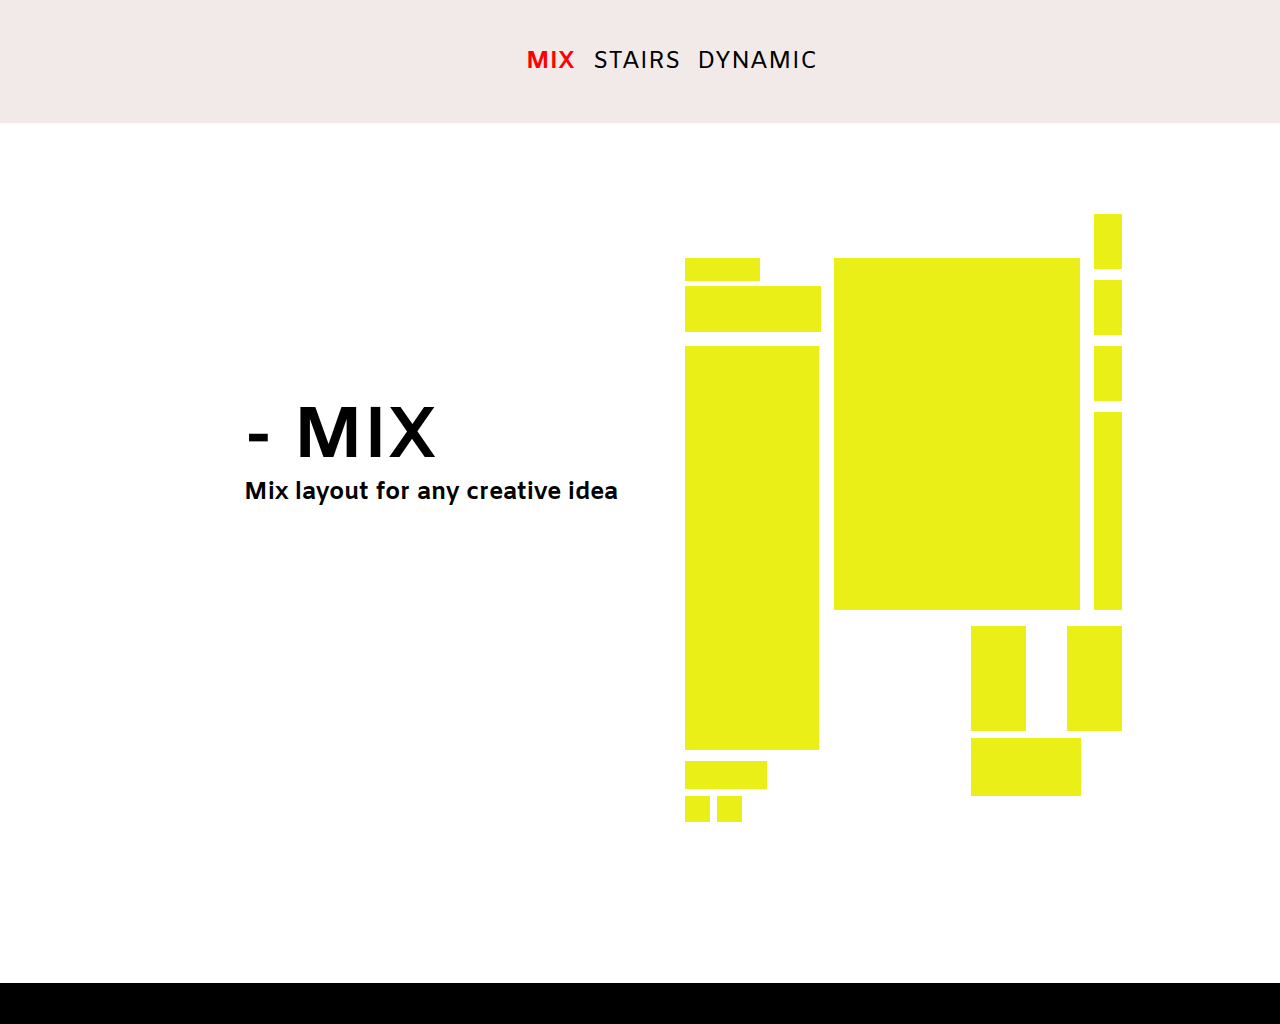
<file: index.html>
<!DOCTYPE html>
<html lang="en">

<head>
    <link rel="stylesheet" type="text/css" href="//fonts.googleapis.com/css?family=Amiko" />
    <link rel="stylesheet" href="css/styles_ex3.css">
    <meta charset="UTF-8">
    <meta http-equiv="X-UA-Compatible" content="IE=edge">
    <meta name="viewport" content="width=device-width, initial-scale=1.0">
    <title>ex3</title>
</head>

<body>
    <div id="Desktop">
        <header>
            <nav class="flex-container">
                <ul>
                    <li><a href="#" class="flex_item1 selected">MIX</a></li>
                    <li><a href="./layout2.html" class="flex_item2">STAIRS</a></li>
                    <li><a href="./layout3.html" class="flex_item3">DYNAMIC</a></li>
                </ul>
            </nav>
        </header>
        <main>
            <div class="layout1-main">
                <h1>- MIX</h1>
                <p>Mix layout for any creative idea</p>
                <div class="THE_MIX">
                    <div id="rec1"></div>
                    <div id="rec2"></div>
                    <div id="rec3"></div>
                    <div id="rec4"></div>
                    <div id="rec5"></div>
                    <div id="rec6"></div>
                    <div id="rec7"></div>
                    <div id="rec8"></div>
                    <div id="rec9"></div>
                    <div id="rec10"></div>
                    <div id="rec11"></div>
                    <div id="rec12"></div>
                    <div id="rec13"></div>
                    <div id="rec14"></div>
                </div>
            </div>
        </main>
        <footer>
            <div class="footer_rec">
            </div>
        </footer>
    </div>
</body>

</html>
</file>
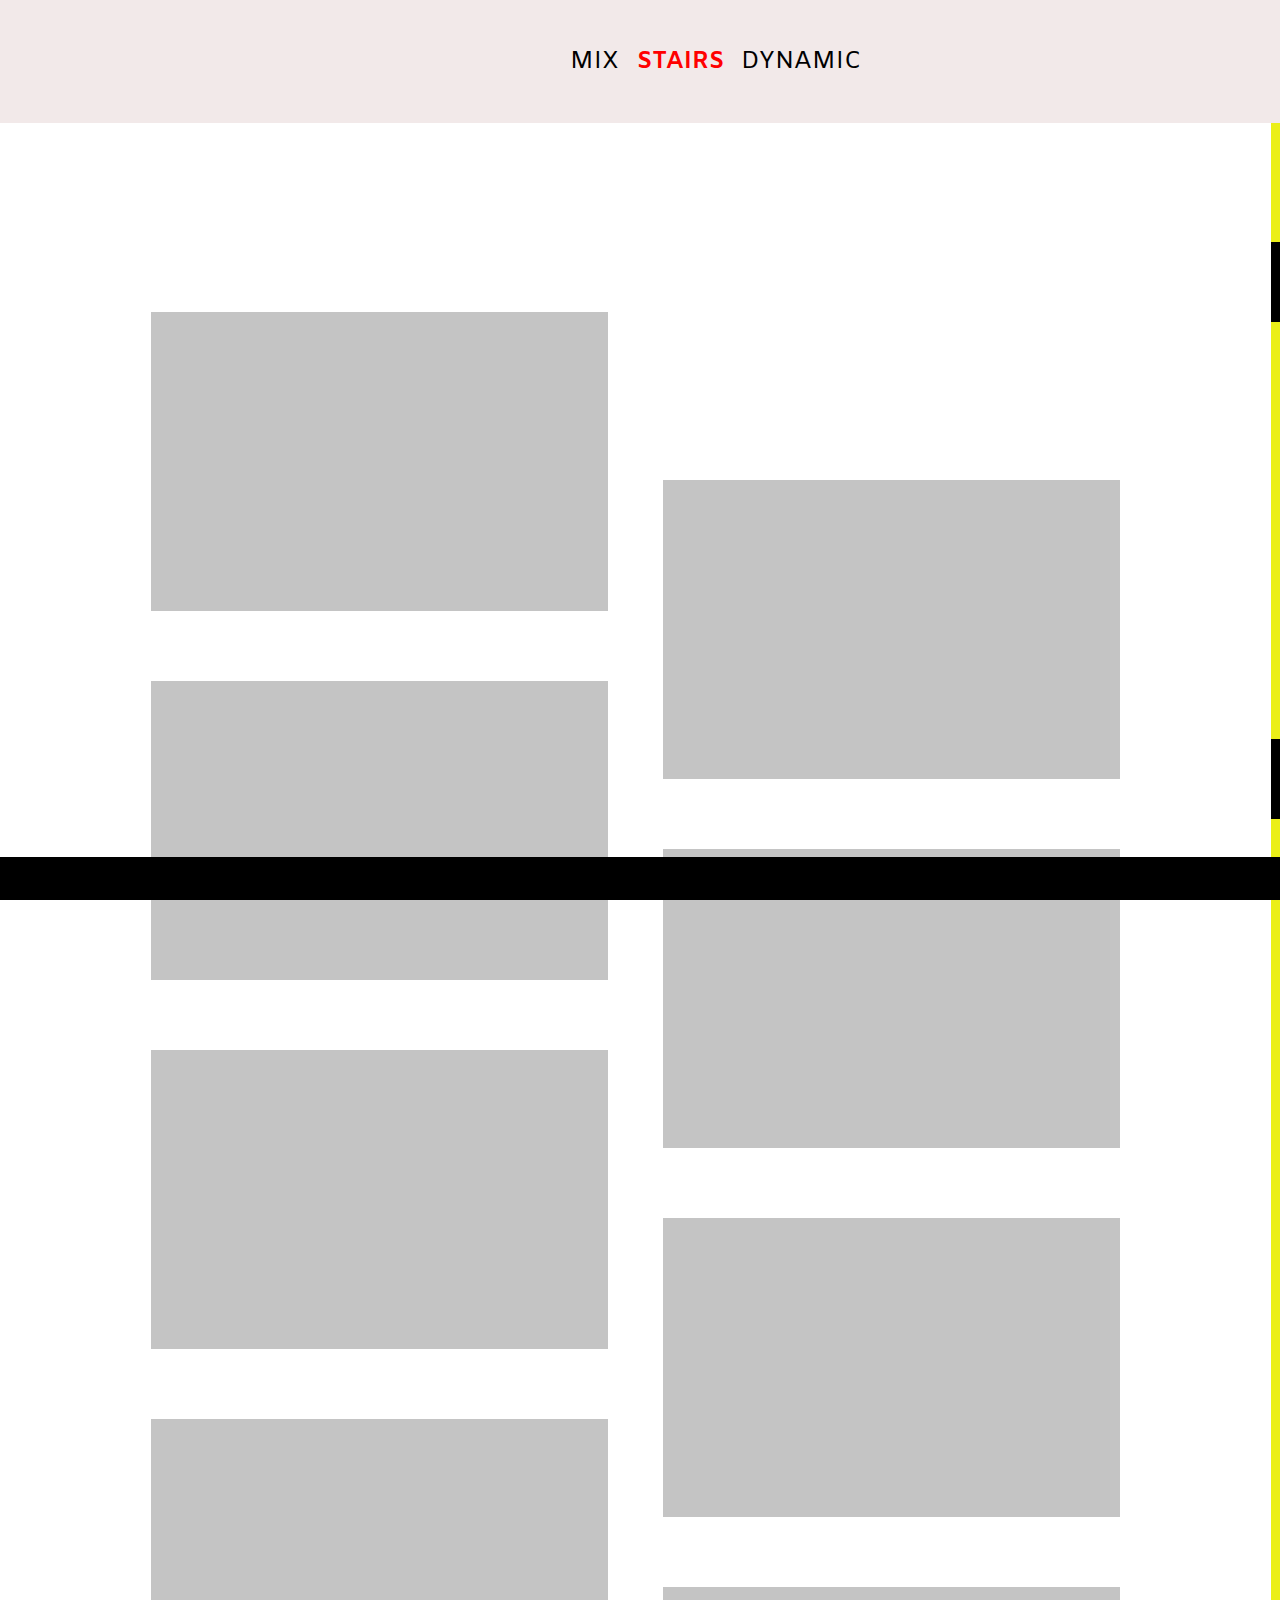
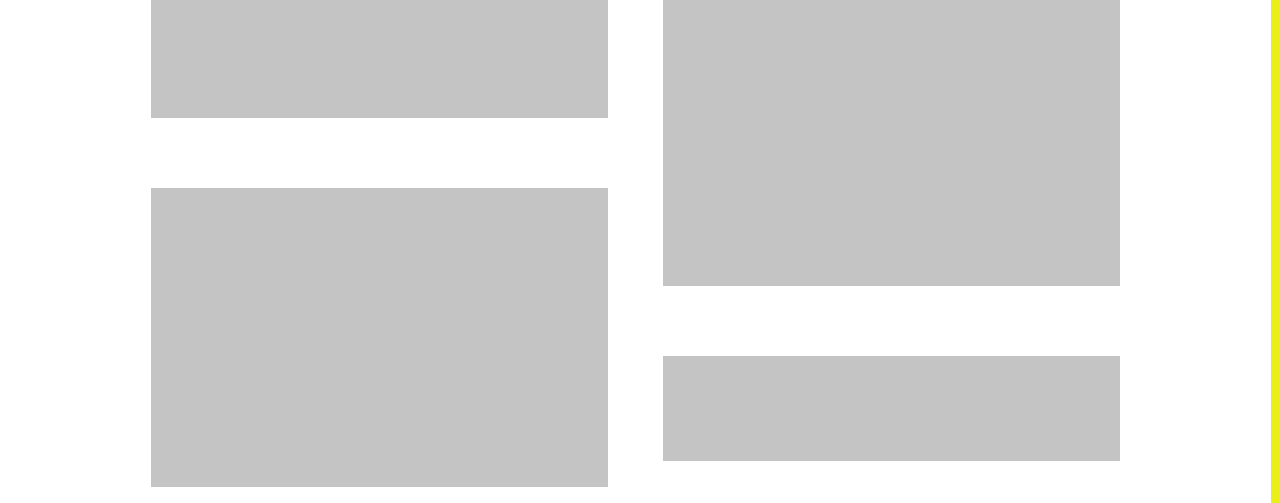
<file: layout2.html>
<!DOCTYPE html>
<html lang="en">

<head>
    <link rel="stylesheet" type="text/css" href="//fonts.googleapis.com/css?family=Amiko" />
    <link rel="stylesheet" href="css/styles_ex3.css">
    <meta charset="UTF-8">
    <meta http-equiv="X-UA-Compatible" content="IE=edge">
    <meta name="viewport" content="width=device-width, initial-scale=1.0">
    <title>layout2</title>
</head>

<body id="layout2">

    <header>

        <nav>

            <ul>
                <li><a href="./index.html" class="flex_item1">MIX</a></li>
                <li><a href="#" class="flex_item2 selected">STAIRS</a></li>
                <li><a href="./layout3.html" class="flex_item3">DYNAMIC</a></li>
            </ul>



        </nav>

    </header>

    <main id="wrapper">
        <section>
            <div></div>
            <div></div>
            <div></div>
            <div></div>
            <div></div>
        </section>

        <section>
            <div></div>
            <div></div>
            <div></div>
            <div></div>
            <div></div>
        </section>

        <section>

            <div>
                <div></div>
                <div></div>
                <div></div>


            </div>

            <div class="name">

                <ul>
                    <li><a href="https://en.wikipedia.org/wiki/Protein">R</a></li>
                    <li><a href="https://en.wikipedia.org/wiki/Carbohydrate">E</a></li>
                    <li><a href="https://en.wikipedia.org/wiki/Weight_training">G</a></li>
                    <li><a href="https://en.wikipedia.org/wiki/List_of_weight_training_exercises">E</a></li>
                    <li><a href="https://en.wikipedia.org/wiki/Strength_training">V</a></li>



                </ul>



            </div>


        </section>





    </main>




    <footer>

        <div class="footer_rec_layout2">
        </div>


    </footer>
</body>

</html>
</file>
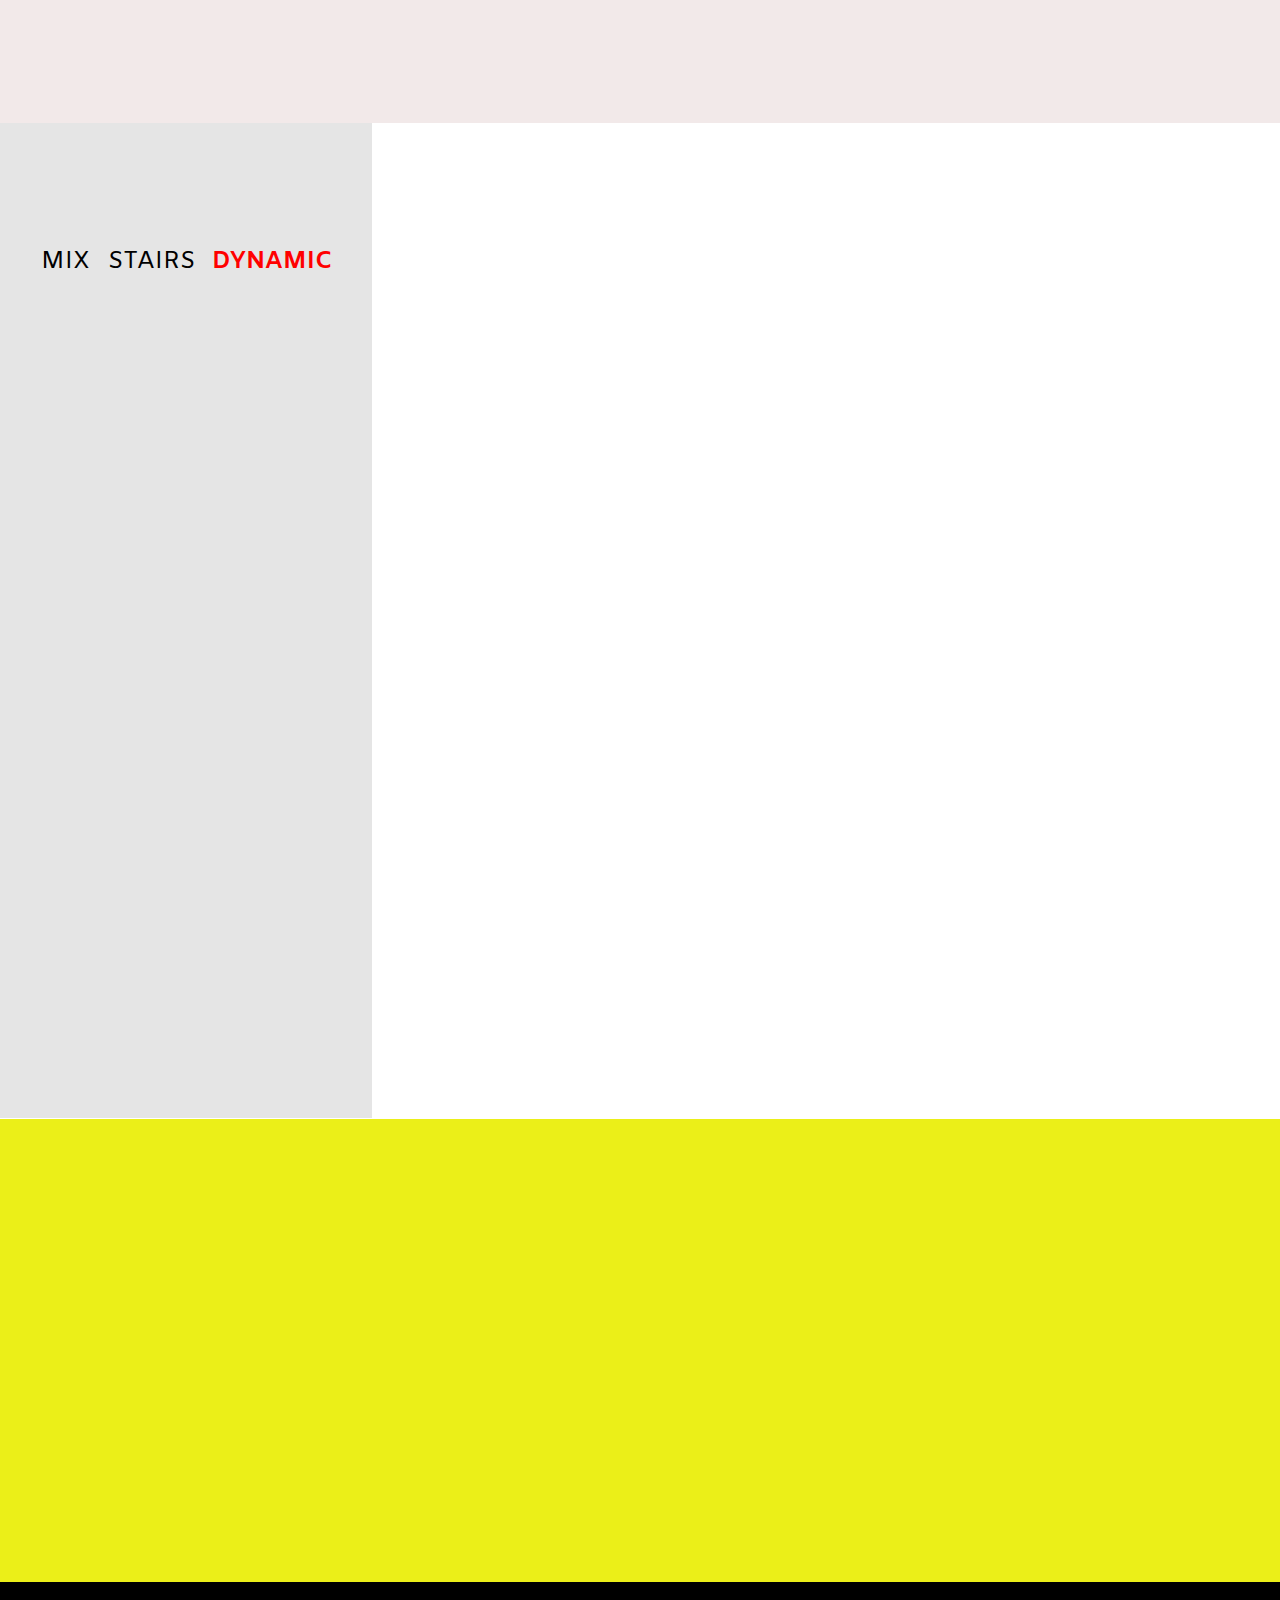
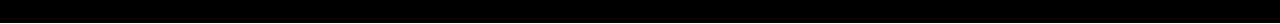
<file: layout3.html>
<!DOCTYPE html>
<html lang="en">

<head>
    <link rel="stylesheet" type="text/css" href="//fonts.googleapis.com/css?family=Amiko" />
    <link rel="stylesheet" href="css/styles_ex3.css">
    <meta charset="UTF-8">
    <meta http-equiv="X-UA-Compatible" content="IE=edge">
    <meta name="viewport" content="width=device-width, initial-scale=1.0">
    <title>layout3</title>
    <script src="/js/squers.js" defer></script>
</head>

<body>
    <header>
        <div class="upperSquare"></div>
    </header>
    <div id="wrapper_layout3">
        <aside>
            <nav class="left-side">
                <ul>
                    <li><a href="./index.html" class="flex_item1">MIX</a></li>
                    <li><a href="./layout2.html" class="flex_item2">STAIRS</a></li>
                    <li><a href="#" class="flex_item3 selected">DYNAMIC</a></li>
                </ul>
            </nav>
            <section class="blackSquare" id="squers">
            </section>
            <section class="right-side">
            </section>
        </aside>
        <main>
        </main>
        <footer>
            <section class="yellow-footer">
                <div></div>
            </section>
        </footer>
    </div>
    <script>
    </script>
</body>

</html>
</file>
<file: css/styles_ex3.css>
* {
    margin: 0;
    padding: 0;
}

header,
main,
nav,
aside,
section,
footer {

    display: block;


}

body {

    height: 100%;
    width: 1440px;


}

header {
    display: flex;
    height: 123px;
    width: 100%;
    background-color: #F2E9E9;
    flex-direction: row-reverse;
    align-items: center;
}

header div.upperSquare {

    height: 80px;
    width: 80px;
    background-color: #000000;
    margin-right: 21px;
    margin-top: 21px;
    margin-bottom: 22px;


}

header nav {
    height: 100%;
    width: 1440px;
    display: flex;
    justify-content: center;
    align-items: center;




}

a {
    text-decoration: none;
    color: #000000;
}


header nav ul {

    list-style: none;
    display: flex;
    align-items: center;



}

header nav ul li a {

    height: 100%;
    display: flex;
    list-style: none;
    align-items: center;
    margin-right: 10px;


}

.flex_item1 {

    font-family: 'Amiko';
    font-style: normal;
    font-weight: 400;
    font-size: 24px;
    line-height: 32px;
    margin-right: 18px;

    color: #000000;
}

.flex_item1:hover,
.flex_item3:hover,
.flex_item2:hover {


    color: yellow;
}

.flex_item2 {



    font-family: 'Amiko';
    font-style: normal;
    font-weight: 400;
    font-size: 24px;
    line-height: 32px;
    margin-right: 17px;

    color: #000000;
}

.flex_item3 {

    font-family: 'Amiko';
    font-style: normal;
    font-weight: 400;
    font-size: 24px;
    line-height: 32px;

    color: #000000;
}

.flex_item2.selected {


    color: #FF0000;

    font-weight: bold;

}

.flex_item3.selected {


    color: #FF0000;

    font-weight: bold;

}

main {

    display: flex;
    flex-direction: row;
    width: 100%;
    justify-content: center;
}


#Desktop {
    position: relative;
    width: 1440px;
    height: 1024px;
    background: #ffffff;
}








.flex-container a.flex_item2:hover,
.flex-container a.flex_item3:hover {
    color: #EBEF18;
}




nav.flex-container {
    position: absolute;
    display: flex;
    width: 1440px;
    height: 123px;
    justify-content: space-around;
    background: #F2E9E9;
    justify-content: center;
    align-items: center;
}

nav.flex-container-layout2 {
    position: absolute;
    display: flex;
    width: 1440px;
    height: 123px;
    justify-content: space-around;
    background: #F2E9E9;
    justify-content: center;
    align-items: center;
    padding-right: 2px;
}



.flex-container ul {
    width: 198px;
    height: 33px;
    list-style: none;
    display: flex;
    align-items: center;
    margin-right: 190px;

}

.flex-container-layout2 ul {
    width: 198px;
    height: 33px;
    list-style: none;
    display: flex;
    align-items: center;
    margin-right: 190px;

}

.flex-container .flex_item1 {

    font-family: 'Amiko';
    font-style: normal;
    font-weight: 400;
    font-size: 24px;
    line-height: 32px;
    margin-right: 18px;

    color: #000000;
}

.flex-container-layout2 .flex_item1 {

    font-family: 'Amiko';
    font-style: normal;
    font-weight: 400;
    font-size: 24px;
    line-height: 32px;
    margin-right: 18px;

    color: #000000;
}


.flex-container .flex_item2 {


    font-family: 'Amiko';
    font-style: normal;
    font-weight: 400;
    font-size: 24px;
    line-height: 32px;
    margin-right: 17px;

    color: #000000;

}

.flex-container-layout2 .flex_item2 {


    font-family: 'Amiko';
    font-style: normal;
    font-weight: 400;
    font-size: 24px;
    line-height: 32px;
    margin-right: 17px;

    color: #000000;

}

.flex-container .flex_item3 {

    font-family: 'Amiko';
    font-style: normal;
    font-weight: 400;
    font-size: 24px;
    line-height: 32px;

    color: #000000;

}

.flex-container-layout2 .flex_item3 {

    font-family: 'Amiko';
    font-style: normal;
    font-weight: 400;
    font-size: 24px;
    line-height: 32px;

    color: #000000;

}

.flex-container .flex_item1.selected {
    color: #FF0000;

    font-weight: bold;

}

.flex-container-layout2 .flex_item2.selected {
    color: #FF0000;

    font-weight: bold;

}

div.layout1-main {
    position: absolute;
    width: 881px;
    height: 624px;
    left: 244px;
    top: 214px;

}

div.stairs-obj {
    position: absolute;
    width: 969px;
    height: 467px;
    top: 242px;
    left: 151px;



}

#wrapper {

    display: flex;
    flex-direction: row;
    width: 1440px;
    height: 100%;



}



#wrapper section:nth-child(1) {


    width: 457px;
    height: 1845px;
    margin-top: 119px;
    margin-left: 151px;


}

#wrapper section:nth-child(1) div:nth-child(1),
#wrapper section:nth-child(1) div:nth-child(2),
#wrapper section:nth-child(1) div:nth-child(3),
#wrapper section:nth-child(1) div:nth-child(4),
#wrapper section:nth-child(1) div:nth-child(5) {

    width: 457px;
    height: 299px;
    background-color: #C4C4C4;
    margin-top: 70px;



}

#wrapper section:nth-child(2) {


    width: 457px;
    height: 1600px;
    margin-top: 287px;
    margin-left: 55px;


}

#wrapper section:nth-child(2) div:nth-child(1),
#wrapper section:nth-child(2) div:nth-child(2),
#wrapper section:nth-child(2) div:nth-child(3),
#wrapper section:nth-child(2) div:nth-child(4),
#wrapper section:nth-child(2) div:nth-child(5) {

    width: 457px;
    height: 299px;
    background-color: #C4C4C4;
    margin-top: 70px;



}

#wrapper section:nth-child(2) div:nth-child(5) {


    height: 105px;

}


#wrapper section:nth-child(3) {
    flex-direction: column;
    display: flex;
    width: 169px;
    height: 100%;
    margin-left: 151px;
    background-color: #EBEF18;
    padding-bottom: 40px;
    padding-right: 1px;

}

#wrapper section:nth-child(3) section:nth-child(1) {

    display: flex;
    width: 169px;
    height: 100%;
    flex-direction: column;


}

#wrapper section:nth-child(3) div:nth-child(1) div:nth-child(1) {

    display: flex;
    margin-top: 119px;
    width: 80px;
    height: 80px;
    background-color: #000000;


}



#wrapper section:nth-child(3) div:nth-child(1) div:nth-child(2) {

    display: flex;
    margin-left: 89px;
    margin-top: 48px;
    width: 80px;
    height: 80px;
    background-color: white;

}

#wrapper section:nth-child(3) div:nth-child(1) div:nth-child(3) {

    display: flex;

    margin-top: 289px;
    width: 80px;
    height: 80px;
    background-color: rgb(0, 0, 0);

}


div.name {


    display: flex;
    width: 81px;
    height: 700px;
    margin-top: 544px;
    margin-left: 44px;

    font-family: 'Amiko';
    font-style: normal;
    font-weight: 400;
    font-size: 96px;
    line-height: 128px;
    align-items: flex-end;
    text-align: center;

    color: #000000;

}

div.name ul {

    color: #000000;
    list-style: none;
}

div.footer_rec_layout2 {

    position: fixed;
    background-color: #000000;
    width: 1440px;
    height: 41px;
    bottom: 0px;
    padding-bottom: 2px;


}


div.layout1-main h1 {


    font-family: 'Amiko';
    font-style: normal;
    font-weight: 700;
    font-size: 72px;
    line-height: 96px;
    margin-top: 176px;
    width: 243px;
    height: 97px;

    color: #000000;
}

div.layout1-main p {
    position: absolute;
    font-family: 'Amiko';
    font-style: normal;
    font-weight: 700;
    font-size: 24px;
    line-height: 32px;
    top: 263px;
}

div.THE_MIX {
    position: absolute;
    width: 437px;
    height: 621px;
    left: 50%;
    top: 0px;


}

#rec1 {

    background: #EBEF18;
    width: 25px;
    height: 26px;
    margin-top: 582px;
    margin-left: 32px;
}



#rec2 {
    position: absolute;
    background: #EBEF18;
    width: 25px;
    height: 26px;
    top: 582px;

}





#rec3 {

    position: absolute;
    background: #EBEF18;
    width: 82px;
    height: 28px;
    top: 547px;



}



#rec4 {

    position: absolute;
    background: #EBEF18;
    width: 110px;
    height: 58px;
    left: 286px;
    top: 524px;
}






#rec5 {

    position: absolute;
    background: #EBEF18;
    width: 55px;
    height: 105px;
    left: 382px;
    top: 412px;
}

#rec6 {

    position: absolute;
    background: #EBEF18;
    width: 55px;
    height: 105px;
    left: 286px;
    top: 412px;
}



#rec7 {

    position: absolute;
    background: #EBEF18;
    width: 134px;
    height: 404px;
    left: 0px;
    top: 132px;
}

#rec8 {

    position: absolute;
    background: #EBEF18;
    width: 136px;
    height: 46px;
    left: 0px;
    top: 72px;
}

#rec9 {

    position: absolute;
    background: #EBEF18;
    width: 75px;
    height: 23px;
    left: 0px;
    top: 44px;
}

#rec10 {

    position: absolute;
    background: #EBEF18;
    width: 28px;
    height: 198px;
    right: 0px;
    top: 198px;
}

#rec11 {

    position: absolute;
    background: #EBEF18;
    width: 28px;
    height: 55px;
    right: 0px;
    top: 132px;
}

#rec12 {

    position: absolute;
    background: #EBEF18;
    width: 28px;
    height: 55px;
    right: 0px;
    top: 66px;
}

#rec13 {

    position: absolute;
    background: #EBEF18;
    width: 28px;
    height: 55px;
    right: 0px;
    top: 0px;
}

#rec14 {

    position: absolute;
    background: #EBEF18;
    width: 246px;
    height: 352px;
    left: 149px;
    top: 44px;
}



div.footer_rec {

    position: absolute;
    background-color: #000000;
    width: 1440px;
    height: 41px;
    top: 983px;


}

#wrapper_layout3 {
    display: flex;
    width: 1440px;
    height: 1501px;
    flex-wrap: wrap;

}

aside {

    display: flex;


}

aside .left-side {
    display: flex;
    background-color: #E5E5E5;
    width: 372px;
    height: 995px;
    align-items: flex-start;
    justify-content: center;

}

aside .left-side nav {
    display: flex;
    background-color: #E5E5E5;
    width: 372px;
    height: 975px;
    align-items: flex-start;
    justify-content: center;
    margin-top: 123px;


}

aside .left-side a {
    font-family: 'Amiko';
    font-style: normal;
    font-weight: 400;
    font-size: 24px;
    line-height: 32px;
    list-style: none;

    color: #000000;

}

aside .left-side ul {
    display: flex;
    list-style: none;
    margin-top: 123px;
}

aside .right-side {
    width: 104px;
    height: 995px;
    background-color: #1846ef49;
    margin-left: 0px;

}

.yellow-footer {

    width: 1440px;
    height: 504px;
    background-color: #EBEF18;
    flex-direction: column-reverse;
    display: flex;


}

.yellow-footer div:nth-child(1) {

    background-color: #000000;
    width: 1440px;
    height: 41px;
    top: 983px;


}

@media only screen and (max-width: 850px) {
    .right-side {
        display: none;
    }



    header {
        height: 123px;
        width: 1440px;
        background-color: #F2E9E9;
    }

    #wrapper_layout3 {

        display: flex;
        width: 1440px;
        height: 1501px;
        flex-wrap: nowrap;
        flex-direction: column;
        align-items: stretch;
        justify-content: space-between;

    }

    aside .left-side {
        display: flex;
        background-color: #E5E5E5;
        width: 100%;
        height: 105px;
        flex-wrap: wrap;
        flex-direction: row;
        justify-content: flex-start;
        align-content: center;
    }

    aside .left-side ul {
        display: flex;
        list-style: none;
        margin-top: 0px;
        margin-left: 302px;

    }

    body {
        height: 2024px;
        width: 850px;
    }

    .yellow-footer {
        display: flex;
        margin-top: 1346px;
    }

}

aside .blackSquare {

    display: flex;
    width: 964px;
    height: 995px;
    flex-wrap: wrap;
    flex-direction: row;
    align-content: flex-start;
    overflow: auto;

}

aside .blackSquare div {
    display: flex;
    background-color: #000000;
    width: 80px;
    height: 80px;
    margin-top: 123px;
    margin-left: 132px;
    justify-content: center;
    align-items: center;

}
</file>
